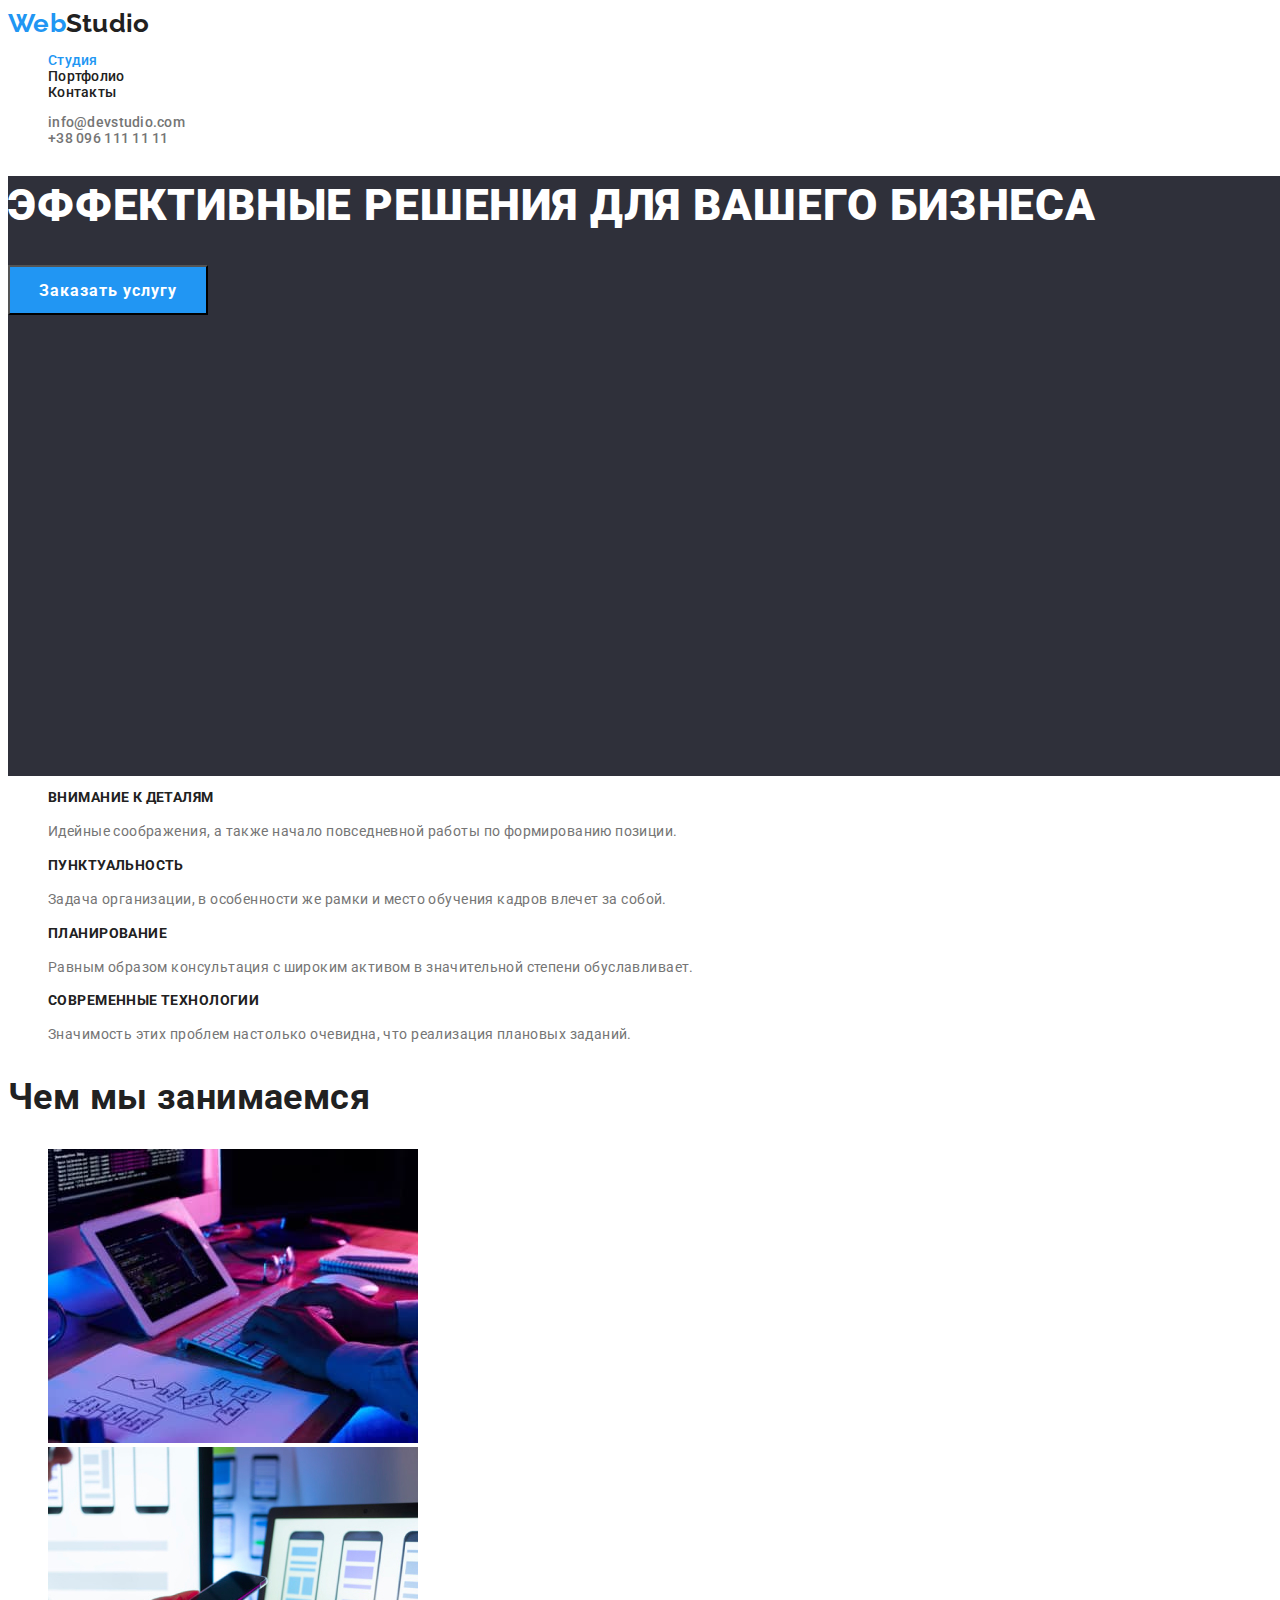
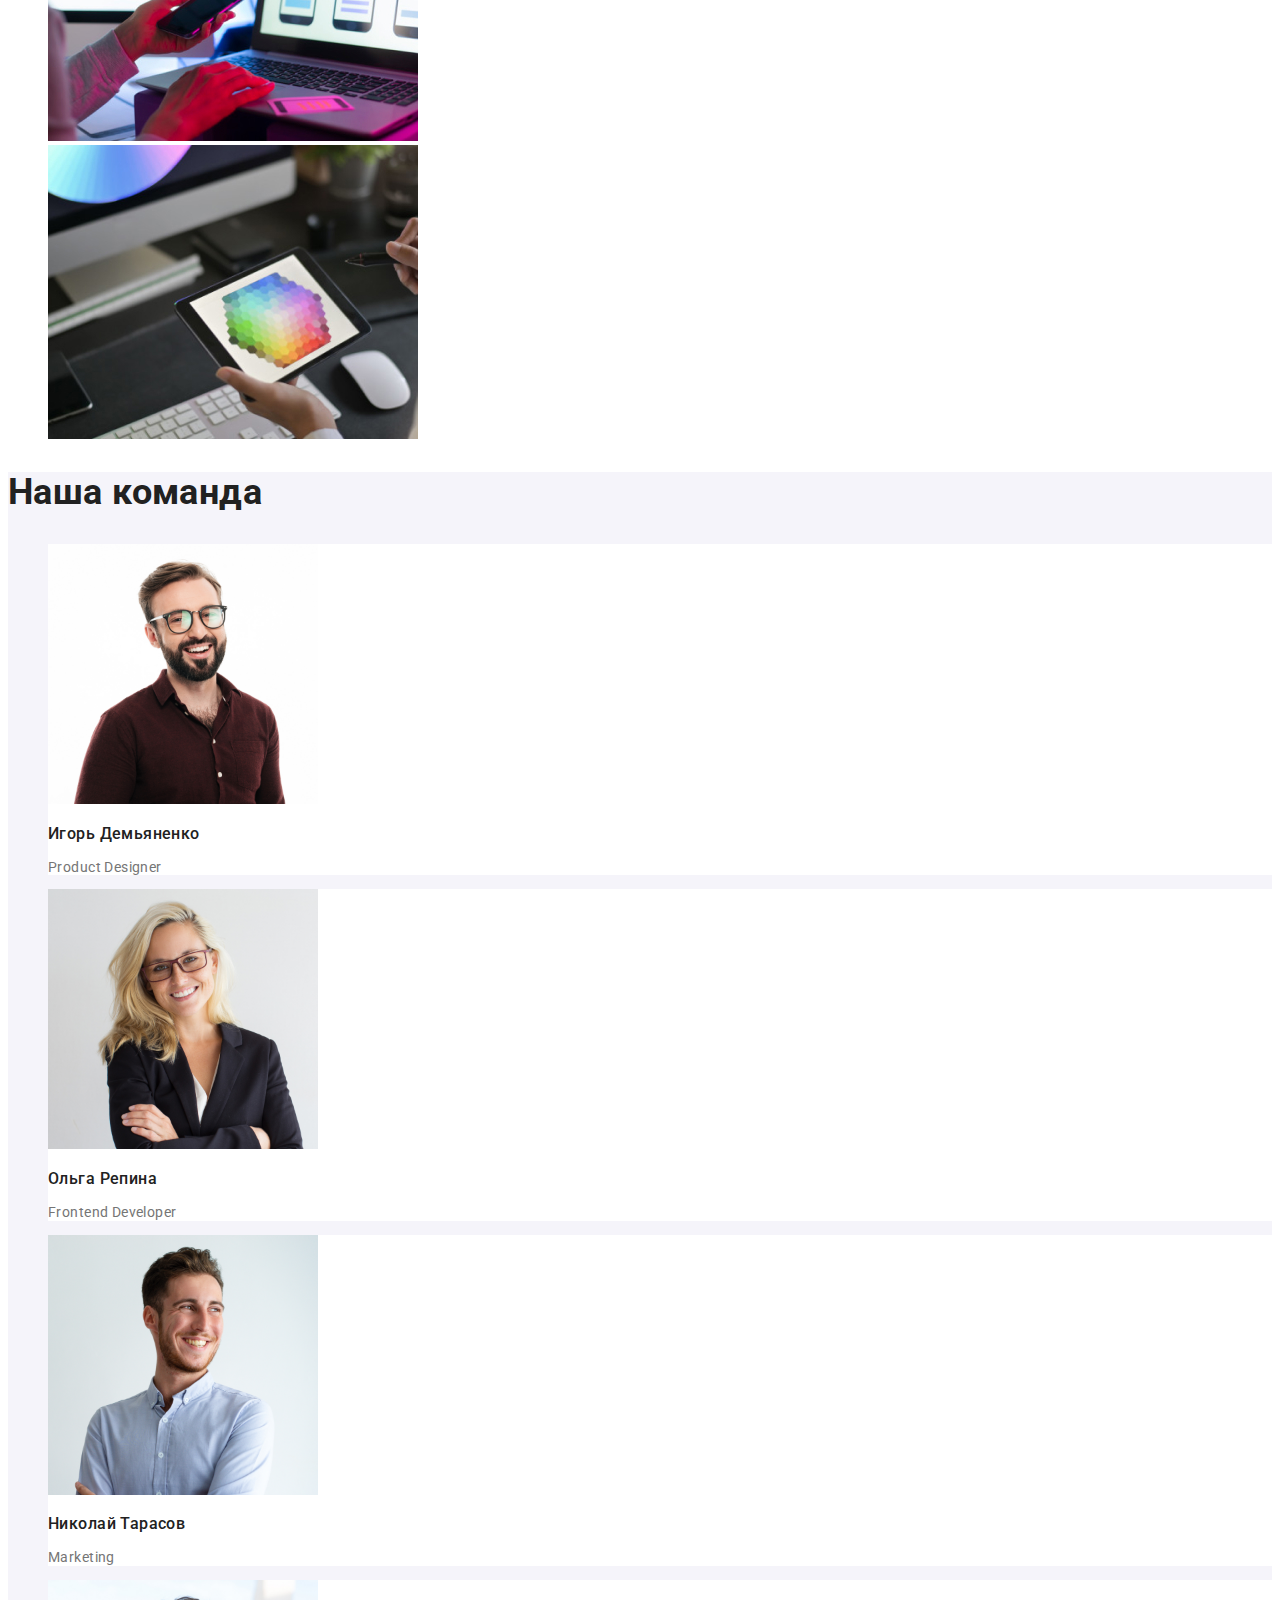
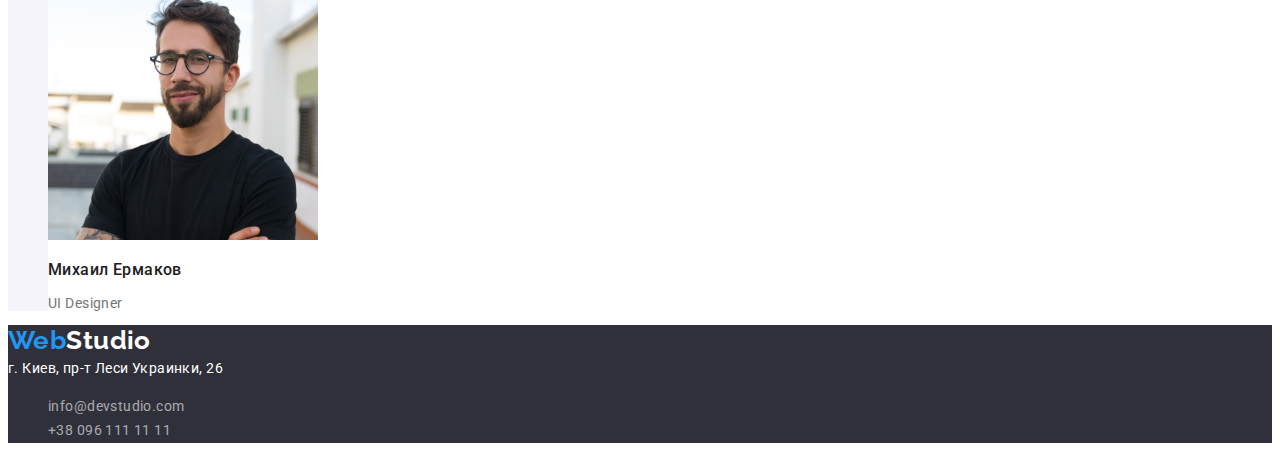
<file: index.html>
<!DOCTYPE html>
<html lang="ru">
  <head>
    <meta charset="UTF-8" />
    <meta http-equiv="X-UA-Compatible" content="IE=edge" />
    <meta name="viewport" content="width=device-width, initial-scale=1.0" />
    <title>WebStudio (Version 2.1)</title>
    <link rel="stylesheet" type="text/css" href="./css/styles.css" />
    <link rel="preconnect" href="https://fonts.googleapis.com" />
    <link rel="preconnect" href="https://fonts.gstatic.com" crossorigin />
    <link
      href="https://fonts.googleapis.com/css2?family=Raleway:wght@700&family=Roboto:wght@400;500;700;900&display=swap"
      rel="stylesheet"
    />
  </head>

  <body>
    <!-- HEADER -->

    <header class="header">
      <div class="container">
        <a class="logo" href="#">Web<span class="logo__header">Studio</span></a>

        <nav class="nav">
          <ul class="nav__item">
            <li><a class="nav__link current" href="./index.html">Студия</a></li>
            <li><a class="nav__link" href="./portfolio.html">Портфолио</a></li>
            <li><a class="nav__link" href="#">Контакты</a></li>
          </ul>
        </nav>

        <ul class="contacts">
          <li>
            <a class="contact" href="mailto:info@devstudio.com"
              >info@devstudio.com</a
            >
          </li>
          <li>
            <a class="contact" href="tel:+380961111111">+38 096 111 11 11</a>
          </li>
        </ul>
      </div>
    </header>

    <main>
      <!-- MAIN_BLOCK -->

      <section class="section__main">
        <!-- main -->
        <div class="container">
          <h1 class="main__title">Эффективные решения для вашего бизнеса</h1>
          <button class="main__button" type="button">Заказать услугу</button>
        </div>
      </section>

      <!-- FEATURES -->

      <section class="section">
        <!-- features -->
        <div class="container">
          <ul class="features">
            <!-- features__item -->
            <li>
              <h3 class="features__title">Внимание к деталям</h3>
              <p class="features__text">
                Идейные соображения, а также начало повседневной работы по
                формированию позиции.
              </p>
            </li>

            <li>
              <h3 class="features__title">Пунктуальность</h3>
              <p class="features__text">
                Задача организации, в особенности же рамки и место обучения
                кадров влечет за собой.
              </p>
            </li>

            <li>
              <h3 class="features__title">Планирование</h3>
              <p class="features__text">
                Равным образом консультация с широким активом в значительной
                степени обуславливает.
              </p>
            </li>

            <li>
              <h3 class="features__title">Современные технологии</h3>
              <p class="features__text">
                Значимость этих проблем настолько очевидна, что реализация
                плановых заданий.
              </p>
            </li>
          </ul>
        </div>
        <!-- /container-->
      </section>

      <!-- PICTURES -->

      <section class="section">
        <div class="container">
          <h2 class="title">Чем мы занимаемся</h2>

          <ul class="pictures">
            <li>
              <div class="pictures__item">
                <img
                  class="pictures__image"
                  src="./images/pictures_directory/pictures_image1.jpg"
                  alt="coding"
                  width="370"
                  height="294"
                />
              </div>
            </li>

            <li>
              <div class="pictures__item">
                <img
                  class="pictures__image"
                  src="./images/pictures_directory/pictures_image2.jpg"
                  alt="development design"
                  width="370"
                  height="294"
                />
              </div>
            </li>

            <li>
              <div class="pictures__item">
                <img
                  class="pictures__image"
                  src="./images/pictures_directory/pictures_image3.jpg"
                  alt="planchet with color specter"
                  width="370"
                  height="294"
                />
              </div>
            </li>
          </ul>
        </div>
        <!-- /container-->
      </section>
      <!-- /pictures -->

      <!-- TEAM -->

      <section class="section__team">
        <div class="container">
          <h2 class="title">Наша команда</h2>

          <ul class="team">
            <li class="team__item">
              <img
                class="team__photo"
                src="./images/team_directory/team_image1.jpg"
                alt="Igor's photo"
                width="270"
                height="260"
              />

              <div class="team__info">
                <h3 class="team__name">Игорь Демьяненко</h3>
                <p class="team__prof">Product Designer</p>
              </div>
            </li>

            <li class="team__item">
              <img
                class="team__photo"
                src="./images/team_directory/team_image2.jpg"
                alt="Igor's photo"
                width="270"
                height="260"
              />

              <div class="team__info">
                <h3 class="team__name">Ольга Репина</h3>
                <p class="team__prof">Frontend Developer</p>
              </div>
            </li>

            <li class="team__item">
              <img
                class="team__photo"
                src="./images/team_directory/team_image3.jpg"
                alt="Igor's photo"
                width="270"
                height="260"
              />

              <div class="team__info">
                <h3 class="team__name">Николай Тарасов</h3>
                <p class="team__prof">Marketing</p>
              </div>
            </li>

            <li class="team__item">
              <img
                class="team__photo"
                src="./images/team_directory/team_image4.jpg"
                alt="Igor's photo"
                width="270"
                height="260"
              />

              <div class="team__info">
                <h3 class="team__name">Михаил Ермаков</h3>
                <p class="team__prof">UI Designer</p>
              </div>
            </li>
          </ul>
        </div>
        <!-- /container-->
      </section>
      <!-- /team -->
    </main>

    <!-- FOOTER -->

    <footer class="footer">
      <div class="container">
        <a class="logo" href="#">Web<span class="logo__footer">Studio</span></a>

        <address class="address">г. Киев, пр-т Леси Украинки, 26</address>

        <ul class="contacts">
          <li>
            <a class="contact__footer" href="mailto:info@devstudio.com"
              >info@devstudio.com</a
            >
          </li>
          <li>
            <a class="contact__footer" href="tel:+380961111111"
              >+38 096 111 11 11</a
            >
          </li>
        </ul>
      </div>
      <!-- /container-->
    </footer>
  </body>
</html>
</file>
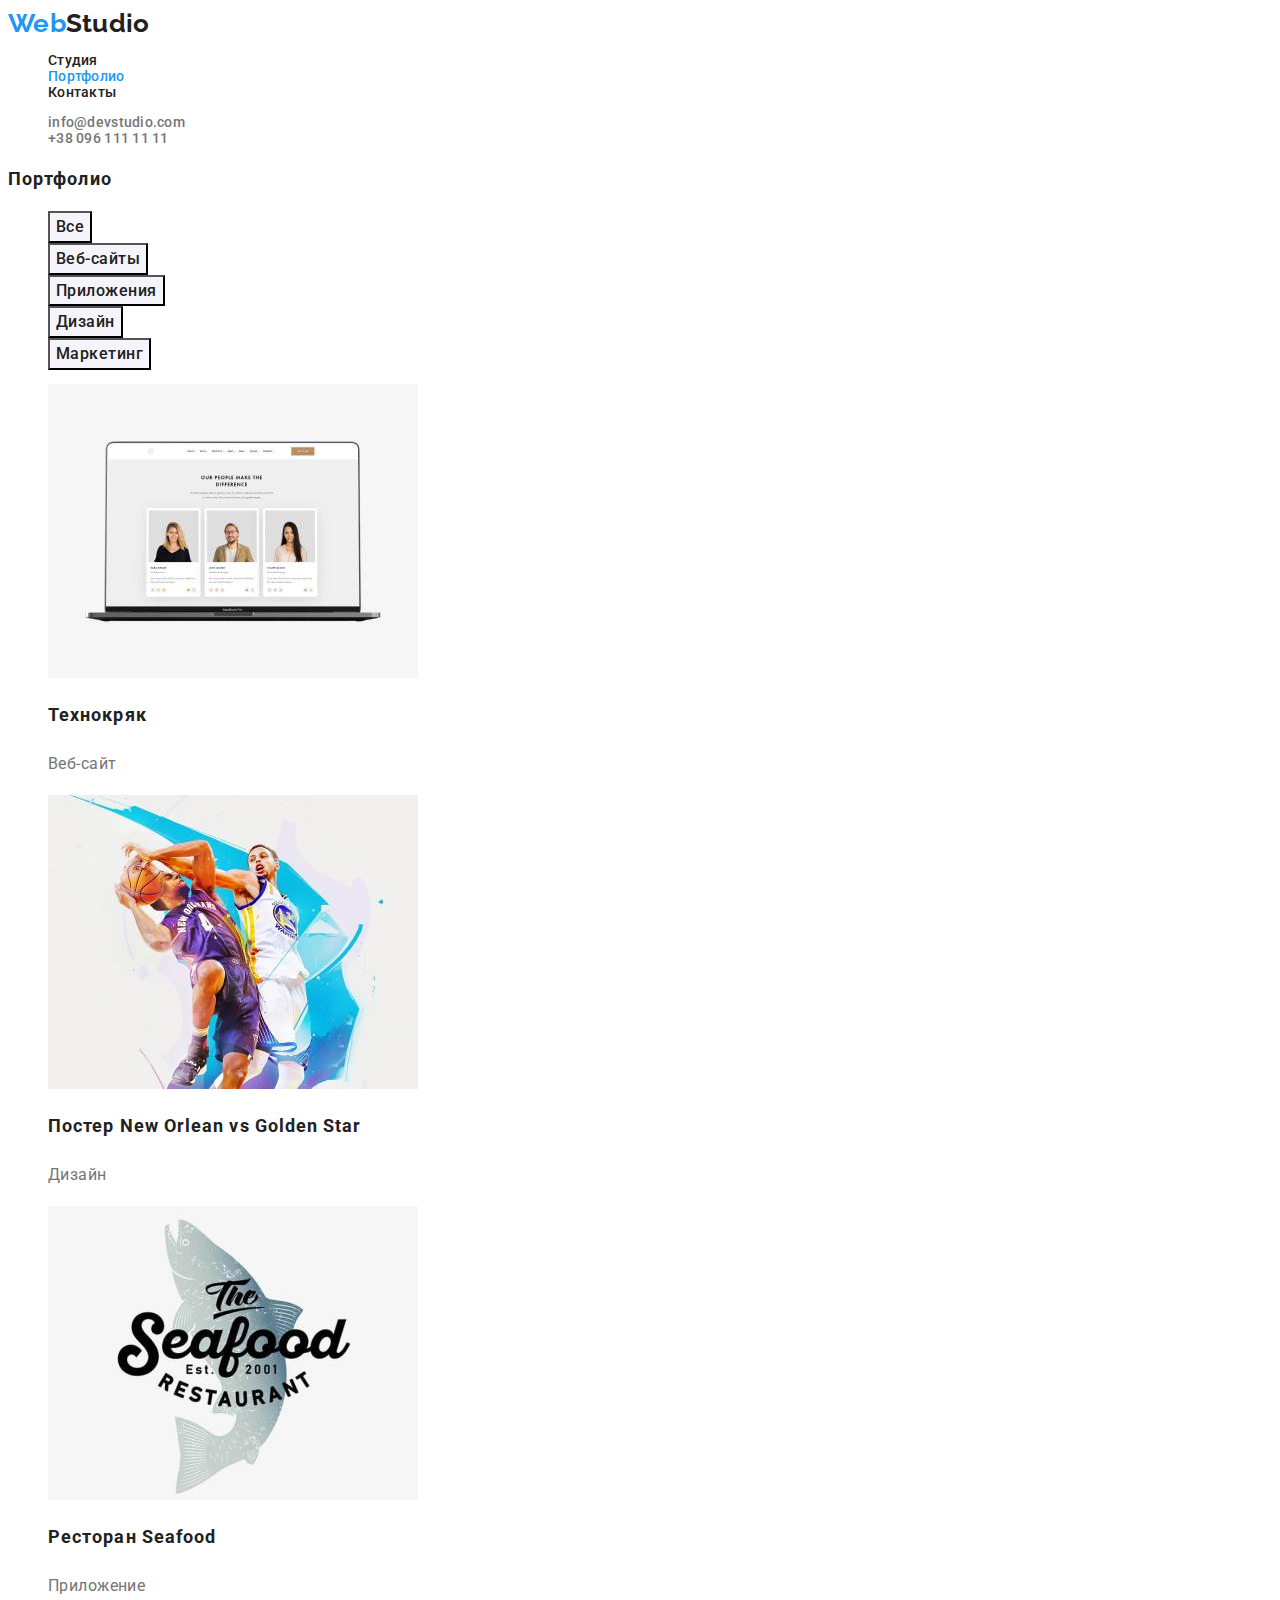
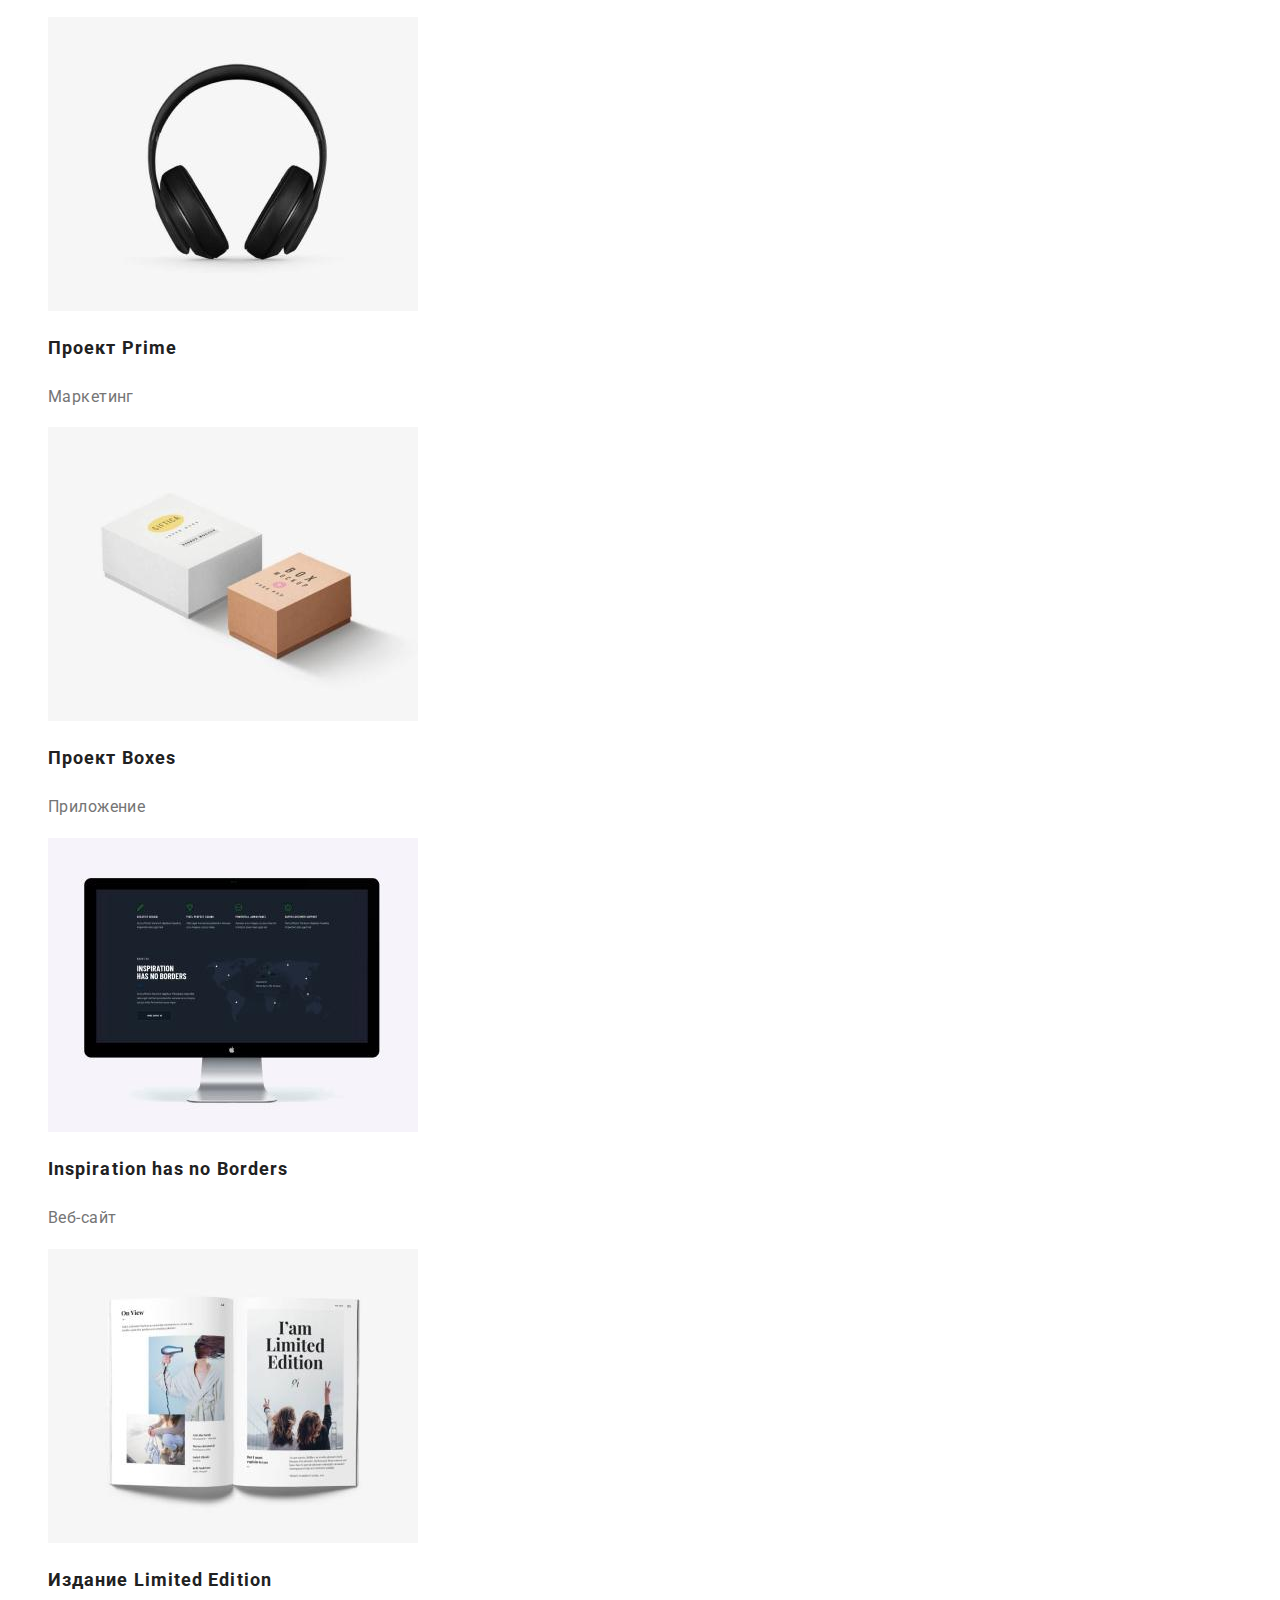
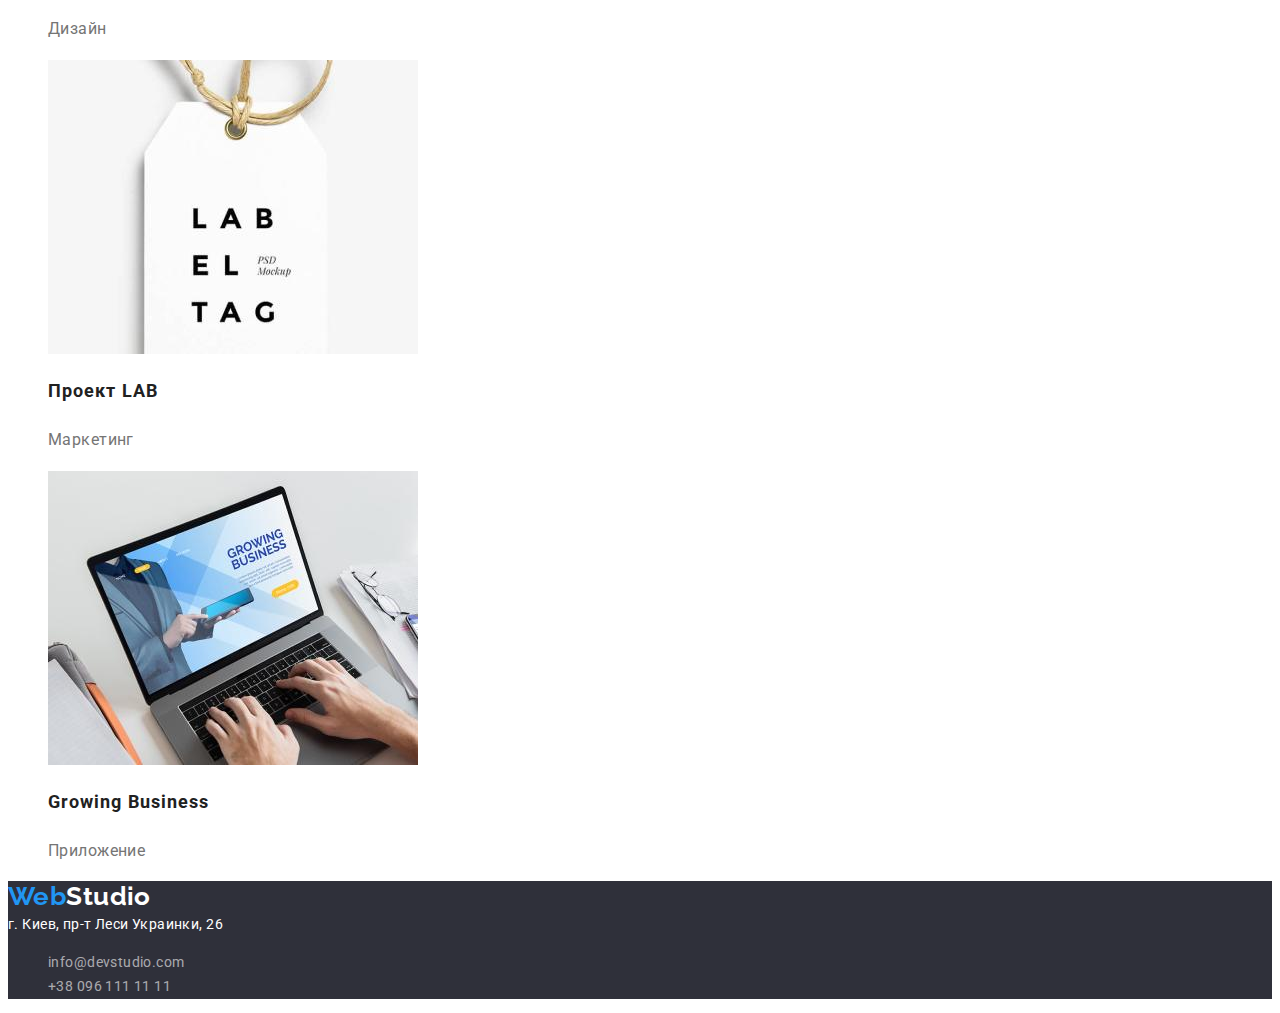
<file: portfolio.html>
<!DOCTYPE html>
<html lang="ru">
  <head>
    <meta charset="UTF-8" />
    <meta http-equiv="X-UA-Compatible" content="IE=edge" />
    <meta name="viewport" content="width=device-width, initial-scale=1.0" />
    <title>WebStudio (Version 2.1)</title>
    <link rel="stylesheet" type="text/css" href="./css/styles.css" />
    <link rel="preconnect" href="https://fonts.googleapis.com" />
    <link rel="preconnect" href="https://fonts.gstatic.com" crossorigin />
    <link
      href="https://fonts.googleapis.com/css2?family=Raleway:wght@700&family=Roboto:wght@400;500;700;900&display=swap"
      rel="stylesheet"
    />
  </head>

  <body>
    <!-- P__HEADER -->

    <header class="header">
      <div class="container">
        <a class="logo" href="#">Web<span class="logo__header">Studio</span></a>

        <nav class="nav">
          <ul class="nav__item">
            <li><a class="nav__link" href="./index.html">Студия</a></li>
            <li>
              <a class="nav__link current" href="./portfolio.html">Портфолио</a>
            </li>
            <li><a class="nav__link" href="#">Контакты</a></li>
          </ul>
        </nav>

        <ul class="contacts">
          <li>
            <a class="contact" href="mailto:info@devstudio.com"
              >info@devstudio.com</a
            >
          </li>
          <li>
            <a class="contact" href="tel:+380961111111">+38 096 111 11 11</a>
          </li>
        </ul>
      </div>
    </header>

    <main>
      <!-- PORTFOLIO -->

      <section class="portfolio">
        <!-- filter -->
        <h1 class="portfolio__title">Портфолио</h1>
        <ul class="filter">
          <li>
            <button class="filter__button" type="button">Все</button>
          </li>
          <li>
            <button class="filter__button" type="button">Веб-сайты</button>
          </li>
          <li>
            <button class="filter__button" type="button">Приложения</button>
          </li>
          <li>
            <button class="filter__button" type="button">Дизайн</button>
          </li>
          <li>
            <button class="filter__button" type="button">Маркетинг</button>
          </li>
        </ul>
        <!-- /filter -->

        <ul class="portfolio__item">
          <!-- p__project1-->
          <li class="portfolio__project">
            <img
              class="portfolio__image"
              src="./images/portfolio_directory/portfolio_image1.jpg"
              alt="ноутбук"
              width="370"
              height="294"
            />

            <h2 class="portfolio__title">Технокряк</h2>
            <p class="portfolio__specialization">Веб-сайт</p>
          </li>

          <!-- p__project2-->
          <li class="portfolio__project">
            <img
              class="portfolio__image"
              src="./images/portfolio_directory/portfolio_image2.jpg"
              alt="баскетбольный постер"
              width="370"
              height="294"
            />

            <h2 class="portfolio__title">Постер New Orlean vs Golden Star</h2>
            <p class="portfolio__specialization">Дизайн</p>
          </li>

          <!-- p__project3-->
          <li class="portfolio__project">
            <img
              class="portfolio__image"
              src="./images/portfolio_directory/portfolio_image3.jpg"
              alt="логотип ресторана"
              width="370"
              height="294"
            />

            <h2 class="portfolio__title">Ресторан Seafood</h2>
            <p class="portfolio__specialization">Приложение</p>
          </li>

          <!-- p__project4-->
          <li class="portfolio__project">
            <img
              class="portfolio__image"
              src="./images/portfolio_directory/portfolio_image4.jpg"
              alt="наушники"
              width="370"
              height="294"
            />

            <h2 class="portfolio__title">Проект Prime</h2>
            <p class="portfolio__specialization">Маркетинг</p>
          </li>

          <!-- p__project5-->
          <li class="portfolio__project">
            <img
              class="portfolio__image"
              src="./images/portfolio_directory/portfolio_image5.jpg"
              alt="коробоки товара"
              width="370"
              height="294"
            />

            <h2 class="portfolio__title">Проект Boxes</h2>
            <p class="portfolio__specialization">Приложение</p>
          </li>

          <!-- p__project6-->
          <li class="portfolio__project">
            <img
              class="portfolio__image"
              src="./images/portfolio_directory/portfolio_image6.jpg"
              alt="монитор"
              width="370"
              height="294"
            />

            <h2 class="portfolio__title">Inspiration has no Borders</h2>
            <p class="portfolio__specialization">Веб-сайт</p>
          </li>

          <!-- p__project7-->
          <li class="portfolio__project">
            <img
              class="portfolio__image"
              src="./images/portfolio_directory/portfolio_image7.jpg"
              alt="открытая книга"
              width="370"
              height="294"
            />

            <h2 class="portfolio__title">Издание Limited Edition</h2>
            <p class="portfolio__specialization">Дизайн</p>
          </li>

          <!-- p__project8-->
          <li class="portfolio__project">
            <img
              class="portfolio__image"
              src="./images/portfolio_directory/portfolio_image8.jpg"
              alt="бирка"
              width="370"
              height="294"
            />

            <h2 class="portfolio__title">Проект LAB</h2>
            <p class="portfolio__specialization">Маркетинг</p>
          </li>

          <!-- p__project9-->
          <li class="portfolio__project">
            <img
              class="portfolio__image"
              src="./images/portfolio_directory/portfolio_image9.jpg"
              alt="человек печатает на ноутбуке"
              width="370"
              height="294"
            />

            <h2 class="portfolio__title">Growing Business</h2>
            <p class="portfolio__specialization">Приложение</p>
          </li>
        </ul>
      </section>
    </main>

    <!-- P__FOOTER -->

    <footer class="footer">
      <div class="container">
        <a class="logo" href="#">Web<span class="logo__footer">Studio</span></a>

        <address class="address">г. Киев, пр-т Леси Украинки, 26</address>

        <ul class="contacts">
          <li>
            <a class="contact__footer" href="mailto:info@devstudio.com"
              >info@devstudio.com</a
            >
          </li>
          <li>
            <a class="contact__footer" href="tel:+380961111111"
              >+38 096 111 11 11</a
            >
          </li>
        </ul>
      </div>
      <!-- /container-->
    </footer>
  </body>
</html>
</file>
<file: css/styles.css>
:root {
  --title-color: #212121;
  --active-linc-color: #2196f3;
  --text-color: #757575;
  --header-white: #ffffff;
  --background-team: #f5f4fa;
  --background-footer-color: #2f303a;
  --contact-footer-color: rgba(255, 255, 255, 0.6);
}

body {
  font-family: "Roboto", "Raleway", sans-serif;
  font-style: normal;
  color: var(--title-color, black);
  font-size: 14px;
  font-weight: normal;
  line-height: 1.14;
  letter-spacing: 0.03em;
}

/* !!! Header and Footer !!! */

.header {
  background-color: var(--header-white, white);
  font-weight: 500;
  letter-spacing: 0.02em;
}

.footer {
  color: var(--header-white, white);
  background-color: var(--background-footer-color, black);
  line-height: 1.7;
}

.logo {
  text-decoration: none;
  font-family: "Raleway", sans-serif;
  font-size: 26px;
  font-weight: bold;
  line-height: 1.19;
  color: var(--active-linc-color, lightblue);
}

.logo__header {
  color: var(--title-color, black);
}

.logo__footer {
  color: var(--header-white, white);
}

.nav__item {
  list-style: none;
}

.nav__link {
  text-decoration: none;
  color: inherit;
}

.contacts {
  list-style: none;
}

.contact {
  text-decoration: none;
  color: var(--text-color, gray);
}

.contact__footer {
  text-decoration: none;
  color: var(--contact-footer-color, white);
}

.nav__link:hover,
.nav__link:focus,
.contact:hover,
.contact:focus,
.contact__footer:hover,
.contact__footer:focus {
  color: var(--active-linc-color, lightblue);
}

.nav__link.current {
  color: var(--active-linc-color, lightblue);
}

.address {
  font-style: normal;
}

/* !!! Main block !!! */

.section__main {
  letter-spacing: 0.06em;
  color: var(--header-white);
  background-color: var(--background-footer-color, gray);
  width: 1600px;
  height: 600px;
}

.main__title {
  font-size: 44px;
  font-weight: 900;
  line-height: 1.36;
  text-transform: uppercase;
}

.main__button {
  color: var(--header-white, white);
  background-color: var(--active-linc-color, lightblue);
  font-family: inherit;
  font-size: 16px;
  font-weight: bold;
  line-height: 1.87;
  letter-spacing: 0.06em;
  cursor: pointer;
  width: 200px;
  height: 50px;
}

/* !!! Features, Pictures and Team block !!! */

.title {
  font-size: 36px;
  line-height: 1.16;
}

.features {
  list-style: none;
}

.features__title {
  font-size: 14px;
  text-transform: uppercase;
}

.features__text {
  color: var(--text-color, gray);
  line-height: 1.7;
}

.pictures {
  list-style: none;
}

.section__team {
  background-color: var(--background-team);
}

.team {
  list-style: none;
}

.team__item {
  background-color: var(--header-white, white);
  line-height: 1.19;
}

.team__name {
  font-size: 16px;
  font-weight: 500;
}

.team__prof {
  color: var(--text-color, gray);
}

/* !!! Portfolio !!! */

.filter {
  list-style: none;
}

.filter__button {
  font-family: inherit;
  font-size: 16px;
  font-weight: 500;
  line-height: 1.62;
  letter-spacing: 0.03em;
  color: inherit;
  background-color: var(--background-team);
  cursor: pointer;
}

.filter__button:hover,
.filter__button:focus {
  color: var(--header-white, white);
  background-color: var(--active-linc-color, lightblue);
}

.portfolio__item {
  list-style: none;
}

.portfolio__title {
  font-size: 18px;
  line-height: 2;
  letter-spacing: 0.06em;
}

.portfolio__specialization {
  font-size: 16px;
  line-height: 1.87;
  color: var(--text-color, gray);
}
</file>
